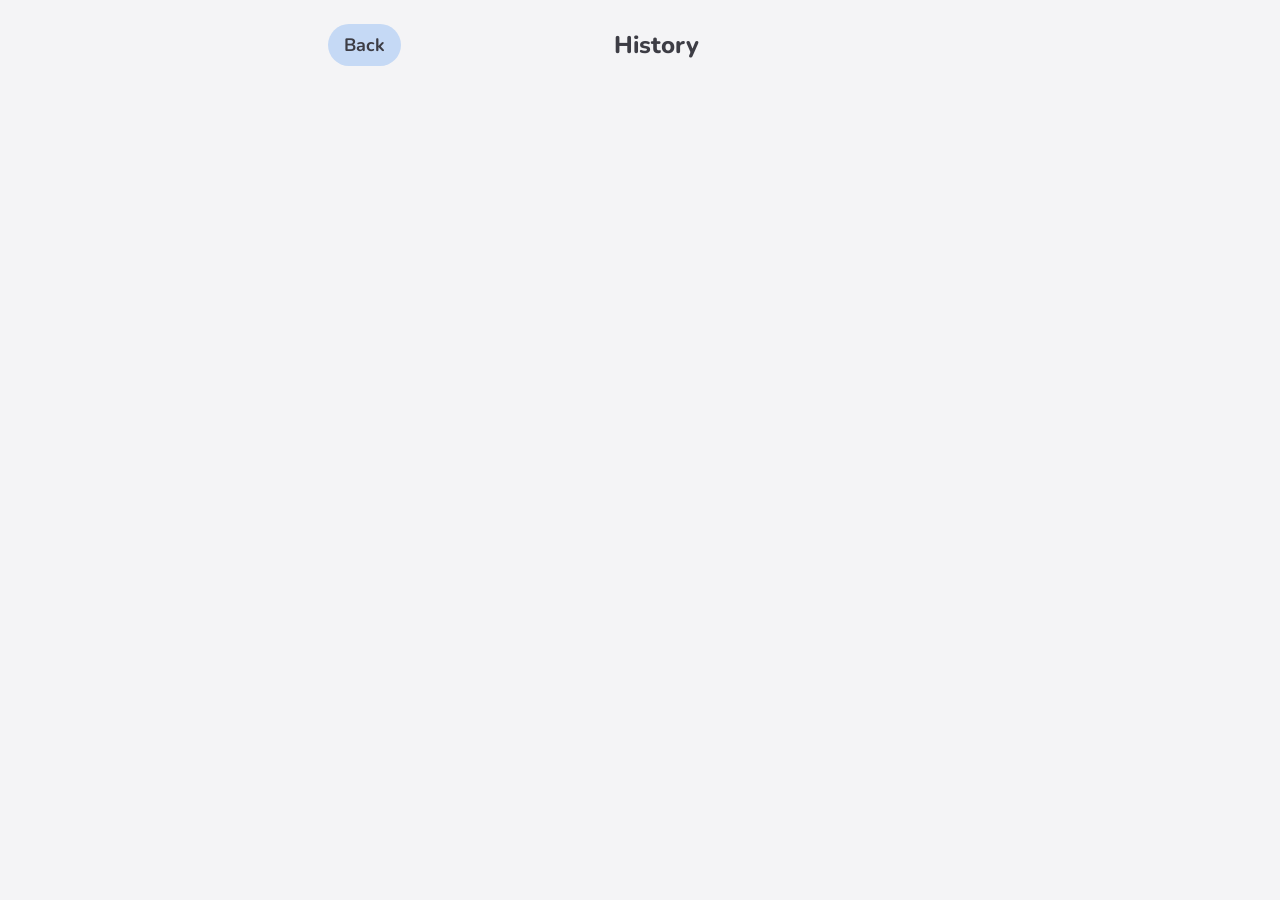
<file: history.html>
<!DOCTYPE html>
<html lang="en">
  <head>
    <meta charset="utf-8" />
    <meta name="viewport" content="width=device-width, initial-scale=1" />
    <title>Mouth Ninja — History</title>
    <link rel="preconnect" href="https://fonts.googleapis.com" />
    <link rel="preconnect" href="https://fonts.gstatic.com" crossorigin />
    <link
      href="https://fonts.googleapis.com/css2?family=Nunito:wght@600;700;800&display=swap"
      rel="stylesheet"
    />
    <link rel="stylesheet" href="styles.css" />
  </head>
  <body class="page page--history">
    <header class="history-header">
      <a class="back-link history-back" href="index.html">Back</a>
      <h1 class="history-title">History</h1>
    </header>
    <ul class="history-list" id="history-list" role="list"></ul>
    <script type="module" src="js/app.js"></script>
  </body>
</html>
</file>
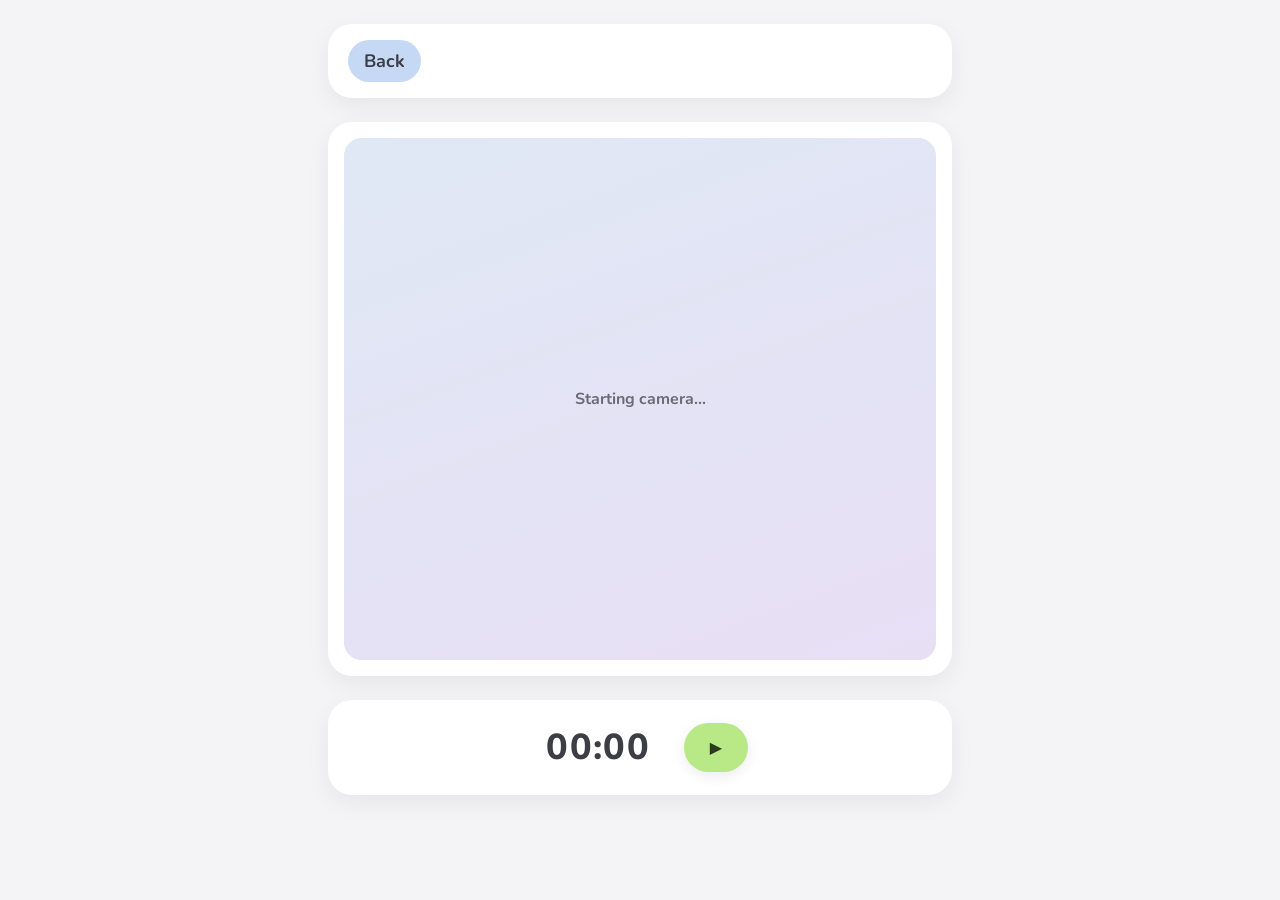
<file: task.html>
<!DOCTYPE html>
<html lang="en">
  <head>
    <meta charset="utf-8" />
    <meta name="viewport" content="width=device-width, initial-scale=1" />
    <title>Mouth Ninja — Task</title>
    <link rel="preconnect" href="https://fonts.googleapis.com" />
    <link rel="preconnect" href="https://fonts.gstatic.com" crossorigin />
    <link
      href="https://fonts.googleapis.com/css2?family=Nunito:wght@600;700;800&display=swap"
      rel="stylesheet"
    />
    <link rel="stylesheet" href="styles.css" />
  </head>
  <body class="page page--task">
    <header class="task-top card card--flat">
      <a class="back-link" href="index.html">Back</a>
      <h2 class="task-title"></h2>
    </header>

    <main class="task-main">
      <section class="camera-panel card" aria-label="Camera preview">
        <div class="camera-placeholder">
          <p class="camera-loading">Starting camera...</p>
          <video
            class="camera-video"
            autoplay
            playsinline
            muted
          ></video>
          <div class="camera-fallback" hidden>
            <p class="camera-fallback-title">Camera not available</p>
            <p class="camera-fallback-hint">
              Allow camera or add this app to home screen for best experience
            </p>
          </div>
        </div>
      </section>

      <section class="timer-bar card" aria-label="Timer">
        <span class="timer-display">00:00</span>
        <button type="button" class="btn btn--primary" aria-label="Play">▶️</button>
      </section>
    </main>

    <div class="completion-overlay" aria-hidden="true">
      <div class="completion-dialog">
        <p class="completion-emoji" aria-hidden="true">&#127881;</p>
        <p class="completion-title">Time&apos;s up!</p>
        <div class="completion-actions">
          <button type="button" class="btn btn--primary completion-btn-did">I did it!</button>
          <button type="button" class="btn btn--secondary completion-btn-retry">Try again</button>
        </div>
      </div>
    </div>
    <script type="module" src="js/app.js"></script>
  </body>
</html>
</file>
<file: styles.css>
/* Mouth Ninja — layout & theme tokens (no app logic) */

:root {
  --bg-page: #f4f4f6;
  --card-bg: #ffffff;
  --text: #3d3d45;
  --text-muted: #6b6b78;
  --accent-blue: #c5d9f5;
  --accent-purple: #ddd4f0;
  --accent-green: #c8ead8;
  --primary-lime: #b8e986;
  --primary-lime-text: #2d3a1f;
  --radius-card: 24px;
  --shadow-soft: 0 8px 24px rgba(0, 0, 0, 0.06);
  --font-sans: "Nunito", system-ui, sans-serif;
  --space-section: 1.5rem;
  --space-inner: 1.25rem;
}

*,
*::before,
*::after {
  box-sizing: border-box;
}

html {
  -webkit-text-size-adjust: 100%;
}

body {
  margin: 0;
  min-height: 100dvh;
  font-family: var(--font-sans);
  font-size: 1.125rem;
  line-height: 1.45;
  color: var(--text);
  background: var(--bg-page);
}

.page {
  max-width: 42rem;
  margin: 0 auto;
  padding: var(--space-section);
  padding-bottom: calc(var(--space-section) + env(safe-area-inset-bottom, 0));
}

/* ——— Shared ——— */

.card {
  background: var(--card-bg);
  border-radius: var(--radius-card);
  padding: var(--space-inner);
  box-shadow: var(--shadow-soft);
}

.card--compact {
  padding: 1rem 1.25rem;
}

.card--flat {
  box-shadow: var(--shadow-soft);
}

.header {
  margin-bottom: var(--space-section);
}

.header-row {
  display: flex;
  align-items: center;
  justify-content: space-between;
  gap: 1rem;
}

.logo {
  margin: 0;
  font-size: 1.75rem;
  font-weight: 800;
  letter-spacing: -0.02em;
  flex-shrink: 0;
  min-width: 0;
}

.header-actions {
  display: flex;
  align-items: center;
  gap: 0.45rem;
  flex-shrink: 0;
}

.streak-pill {
  flex-shrink: 0;
  padding: 0.35rem 0.65rem;
  border-radius: 9999px;
  font-size: 0.875rem;
  font-weight: 800;
  line-height: 1.25;
  color: var(--text);
  background: rgba(255, 255, 255, 0.72);
  box-shadow: 0 2px 10px rgba(0, 0, 0, 0.05);
  white-space: nowrap;
}

.streak-pill .streak-text {
  color: inherit;
}

.header-icon-link {
  display: flex;
  align-items: center;
  justify-content: center;
  width: 2.35rem;
  height: 2.35rem;
  border-radius: 9999px;
  font-size: 1.15rem;
  line-height: 1;
  text-decoration: none;
  color: var(--text);
  background: rgba(255, 255, 255, 0.72);
  box-shadow: 0 2px 10px rgba(0, 0, 0, 0.05);
}

.header-icon-link:active {
  transform: scale(0.96);
}

.main {
  display: flex;
  flex-direction: column;
  gap: var(--space-section);
}

/* ——— Home: session ——— */

.session-card {
  background: linear-gradient(135deg, var(--accent-blue), var(--accent-purple));
  border-radius: var(--radius-card);
  padding: 1.5rem 1.75rem;
  box-shadow: var(--shadow-soft);
}

.session-label {
  margin: 0 0 0.35rem;
  font-size: 1.35rem;
  font-weight: 800;
}

.session-progress {
  margin: 0;
  font-size: 1.1rem;
  font-weight: 700;
  opacity: 0.92;
}

.session-tabs {
  display: flex;
  gap: 0.5rem;
  margin-bottom: 1rem;
}

.session-tab {
  flex: 1;
  font-family: inherit;
  font-size: 1rem;
  font-weight: 800;
  padding: 0.65rem 0.75rem;
  border: none;
  border-radius: 9999px;
  cursor: pointer;
  color: var(--text);
  background: rgba(255, 255, 255, 0.45);
  box-shadow: 0 2px 8px rgba(0, 0, 0, 0.05);
}

.session-tab--active {
  background: var(--card-bg);
  box-shadow: var(--shadow-soft);
}

.session-tabs--disabled {
  opacity: 0.55;
  pointer-events: none;
}

.session-tab:disabled {
  cursor: not-allowed;
  opacity: 0.85;
}

.all-done-message {
  margin: 0;
  padding: 1rem 1.25rem;
  text-align: center;
  font-weight: 800;
  font-size: 1.15rem;
  color: var(--text);
  background: var(--accent-green);
  border-radius: var(--radius-card);
  box-shadow: var(--shadow-soft);
}

.task-row--nointeract {
  pointer-events: none;
  cursor: default;
  opacity: 0.88;
}

.task-row--nointeract:active {
  transform: none;
}

/* ——— Home: task list ——— */

.task-list {
  list-style: none;
  margin: 0;
  padding: 0;
  display: flex;
  flex-direction: column;
  gap: 1rem;
}

.task-row {
  display: flex;
  align-items: center;
  gap: 1rem;
  min-height: 4.25rem;
  padding: 1.1rem 1.35rem;
  text-decoration: none;
  color: inherit;
  border-radius: var(--radius-card);
  background: var(--card-bg);
  box-shadow: var(--shadow-soft);
  transition: transform 0.15s ease, box-shadow 0.15s ease;
}

.task-row:active {
  transform: scale(0.99);
}

.task-emoji {
  font-size: 2rem;
  line-height: 1;
}

.task-name {
  font-weight: 700;
  font-size: 1.15rem;
}

.task-row--done {
  background: var(--accent-green);
  opacity: 0.72;
}

.task-row--done .task-name {
  text-decoration: line-through;
  color: var(--text-muted);
}

.task-check {
  margin-left: auto;
  font-size: 1.5rem;
  font-weight: 800;
  color: var(--text-muted);
}

/* ——— Task screen ——— */

.task-top {
  display: flex;
  align-items: center;
  gap: 1rem;
  margin-bottom: var(--space-section);
  padding: 1rem 1.25rem;
}

.back-link {
  flex-shrink: 0;
  padding: 0.5rem 1rem;
  border-radius: 9999px;
  font-weight: 700;
  text-decoration: none;
  color: var(--text);
  background: var(--accent-blue);
}

.task-title {
  margin: 0;
  flex: 1;
  font-size: 1.35rem;
  font-weight: 800;
  text-align: center;
  padding-right: 4rem;
}

.task-main {
  display: flex;
  flex-direction: column;
  gap: var(--space-section);
}

.camera-panel {
  padding: 1rem;
  min-height: 0;
}

.camera-placeholder {
  position: relative;
  overflow: hidden;
  aspect-ratio: 4 / 5;
  max-height: 58vh;
  margin: 0 auto;
  width: 100%;
  border-radius: calc(var(--radius-card) - 6px);
  background: linear-gradient(160deg, #dfe8f5 0%, #e8dff5 100%);
  display: flex;
  align-items: center;
  justify-content: center;
  color: var(--text-muted);
  font-weight: 700;
  font-size: 1rem;
}

.camera-video {
  position: absolute;
  inset: 0;
  width: 100%;
  height: 100%;
  object-fit: cover;
  object-position: center 35%;
  transform: scaleX(-1) scale(1.4);
  display: block;
  border-radius: calc(var(--radius-card) - 6px);
}

.camera-video--hidden {
  display: none !important;
}

.camera-loading {
  position: absolute;
  inset: 0;
  z-index: 4;
  display: flex;
  align-items: center;
  justify-content: center;
  margin: 0;
  padding: 1rem;
  text-align: center;
  font-weight: 700;
  font-size: 1rem;
  color: var(--text-muted);
  background: linear-gradient(160deg, rgba(223, 232, 245, 0.92), rgba(232, 223, 245, 0.92));
  border-radius: calc(var(--radius-card) - 6px);
  pointer-events: none;
}

.camera-loading[hidden] {
  display: none !important;
}

.camera-fallback {
  position: absolute;
  inset: 0;
  z-index: 3;
  display: flex;
  flex-direction: column;
  align-items: center;
  justify-content: center;
  gap: 0.5rem;
  margin: 0;
  padding: 1.25rem;
  text-align: center;
  background: linear-gradient(160deg, #dfe8f5 0%, #e8dff5 100%);
  border-radius: calc(var(--radius-card) - 6px);
}

.camera-fallback[hidden] {
  display: none !important;
}

.camera-fallback-title,
.camera-fallback-hint {
  margin: 0;
  font-weight: 700;
  color: var(--text-muted);
}

.camera-fallback-title {
  font-size: 1.05rem;
}

.camera-fallback-hint {
  font-size: 0.95rem;
  font-weight: 600;
  opacity: 0.9;
}

.timer-bar {
  display: flex;
  flex-wrap: wrap;
  align-items: center;
  justify-content: center;
  gap: 1rem 1.25rem;
  padding: 1.35rem 1.5rem;
}

.timer-display {
  font-size: 2.25rem;
  font-variant-numeric: tabular-nums;
  font-weight: 800;
  letter-spacing: 0.04em;
  min-width: 6ch;
  text-align: center;
}

.btn {
  font-family: inherit;
  font-size: 1rem;
  font-weight: 800;
  border: none;
  cursor: default;
  padding: 0.85rem 1.6rem;
  min-height: 3rem;
  border-radius: 9999px;
}

.btn--primary {
  background: var(--primary-lime);
  color: var(--primary-lime-text);
  box-shadow: 0 4px 14px rgba(0, 0, 0, 0.08);
}

.btn--secondary {
  background: var(--accent-purple);
  color: var(--text);
}

/* Completion overlay (structure only; hidden for now) */

.completion-overlay {
  display: none;
  position: fixed;
  inset: 0;
  z-index: 10;
  align-items: center;
  justify-content: center;
  padding: var(--space-section);
  background: rgba(61, 61, 69, 0.35);
  backdrop-filter: blur(4px);
}

.completion-dialog {
  max-width: 22rem;
  width: 100%;
  padding: 2rem 1.75rem;
  border-radius: var(--radius-card);
  background: var(--card-bg);
  box-shadow: var(--shadow-soft);
  text-align: center;
}

.completion-emoji {
  margin: 0 0 1rem;
  font-size: 4rem;
  line-height: 1;
}

.completion-title {
  margin: 0;
  font-size: 1.35rem;
  font-weight: 800;
}

.completion-actions {
  display: flex;
  flex-direction: column;
  gap: 0.75rem;
  margin-top: 1.5rem;
}

.completion-actions .completion-btn-did {
  min-height: 3.35rem;
  padding: 1rem 1.75rem;
  font-size: 1.1rem;
  cursor: pointer;
}

.completion-actions .completion-btn-retry {
  background: transparent;
  color: var(--text-muted);
  border: 2px solid rgba(107, 107, 120, 0.45);
  box-shadow: none;
  cursor: pointer;
  font-weight: 700;
}

.completion-actions .completion-btn-retry:hover {
  border-color: var(--text-muted);
  color: var(--text);
}

.completion-dialog--animate {
  animation: completionDialogPop 0.55s cubic-bezier(0.34, 1.56, 0.64, 1) both;
}

@keyframes completionDialogPop {
  0% {
    transform: scale(0.88);
    opacity: 0.75;
  }
  55% {
    transform: scale(1.04);
  }
  100% {
    transform: scale(1);
    opacity: 1;
  }
}

/* ——— Reward overlay (index) ——— */

.reward-overlay {
  position: fixed;
  inset: 0;
  z-index: 20;
  display: flex;
  align-items: center;
  justify-content: center;
  padding: var(--space-section);
  background: rgba(61, 61, 69, 0.35);
  backdrop-filter: blur(4px);
}

.reward-overlay[hidden] {
  display: none !important;
}

.reward-dialog {
  max-width: 22rem;
  width: 100%;
  padding: 2rem 1.75rem;
  border-radius: var(--radius-card);
  background: var(--card-bg);
  box-shadow: var(--shadow-soft);
  text-align: center;
}

.reward-emoji {
  margin: 0 0 0.75rem;
  font-size: 4rem;
  line-height: 1;
}

.reward-title {
  margin: 0 0 0.5rem;
  font-size: 1.35rem;
  font-weight: 800;
}

.reward-text {
  margin: 0 0 1.25rem;
  font-size: 1.05rem;
  font-weight: 700;
  color: var(--text-muted);
}

#reward-dismiss {
  cursor: pointer;
}

/* ——— History page ——— */

.history-header {
  display: flex;
  align-items: center;
  gap: 1rem;
  margin-bottom: var(--space-section);
}

.history-back {
  flex-shrink: 0;
}

.history-title {
  margin: 0;
  flex: 1;
  font-size: 1.5rem;
  font-weight: 800;
  text-align: center;
  padding-right: 3.5rem;
}

.history-list {
  list-style: none;
  margin: 0;
  padding: 0;
  display: flex;
  flex-direction: column;
  gap: 0.65rem;
}

.history-row {
  display: grid;
  grid-template-columns: minmax(3.75rem, auto) minmax(0, 1fr) auto;
  gap: 0.45rem 0.65rem;
  align-items: center;
  padding: 0.55rem 0.75rem;
  border-radius: 14px;
  background: rgba(255, 255, 255, 0.78);
  box-shadow: 0 3px 12px rgba(0, 0, 0, 0.035);
}

.history-row-date {
  margin: 0;
  font-weight: 800;
  font-size: 0.88rem;
  line-height: 1.2;
  color: var(--text);
  grid-column: 1;
  grid-row: 1 / span 2;
  align-self: center;
}

.history-row-bars {
  grid-column: 2;
  display: flex;
  flex-direction: column;
  gap: 0.28rem;
  min-width: 0;
}

.history-progress-block {
  display: flex;
  flex-direction: column;
  gap: 0.12rem;
}

.history-progress-caption {
  font-size: 0.68rem;
  font-weight: 700;
  text-transform: uppercase;
  letter-spacing: 0.04em;
  color: var(--text-muted);
}

.history-progress-line {
  display: flex;
  align-items: center;
  gap: 0.4rem;
}

.history-bar-track {
  width: 3.25rem;
  height: 0.38rem;
  flex-shrink: 0;
  border-radius: 9999px;
  background: rgba(107, 107, 120, 0.14);
  overflow: hidden;
}

.history-bar-fill {
  height: 100%;
  border-radius: 9999px;
  background: linear-gradient(90deg, #9fd9a8, var(--accent-green));
  min-width: 0;
  transition: width 0.2s ease;
}

.history-bar-fraction {
  font-size: 0.78rem;
  font-weight: 800;
  font-variant-numeric: tabular-nums;
  color: var(--text);
  min-width: 2ch;
}

.history-row-icon {
  grid-column: 3;
  grid-row: 1 / span 2;
  align-self: center;
  font-size: 1.2rem;
  line-height: 1;
  flex-shrink: 0;
  min-width: 1.35rem;
  text-align: center;
}
</file>
